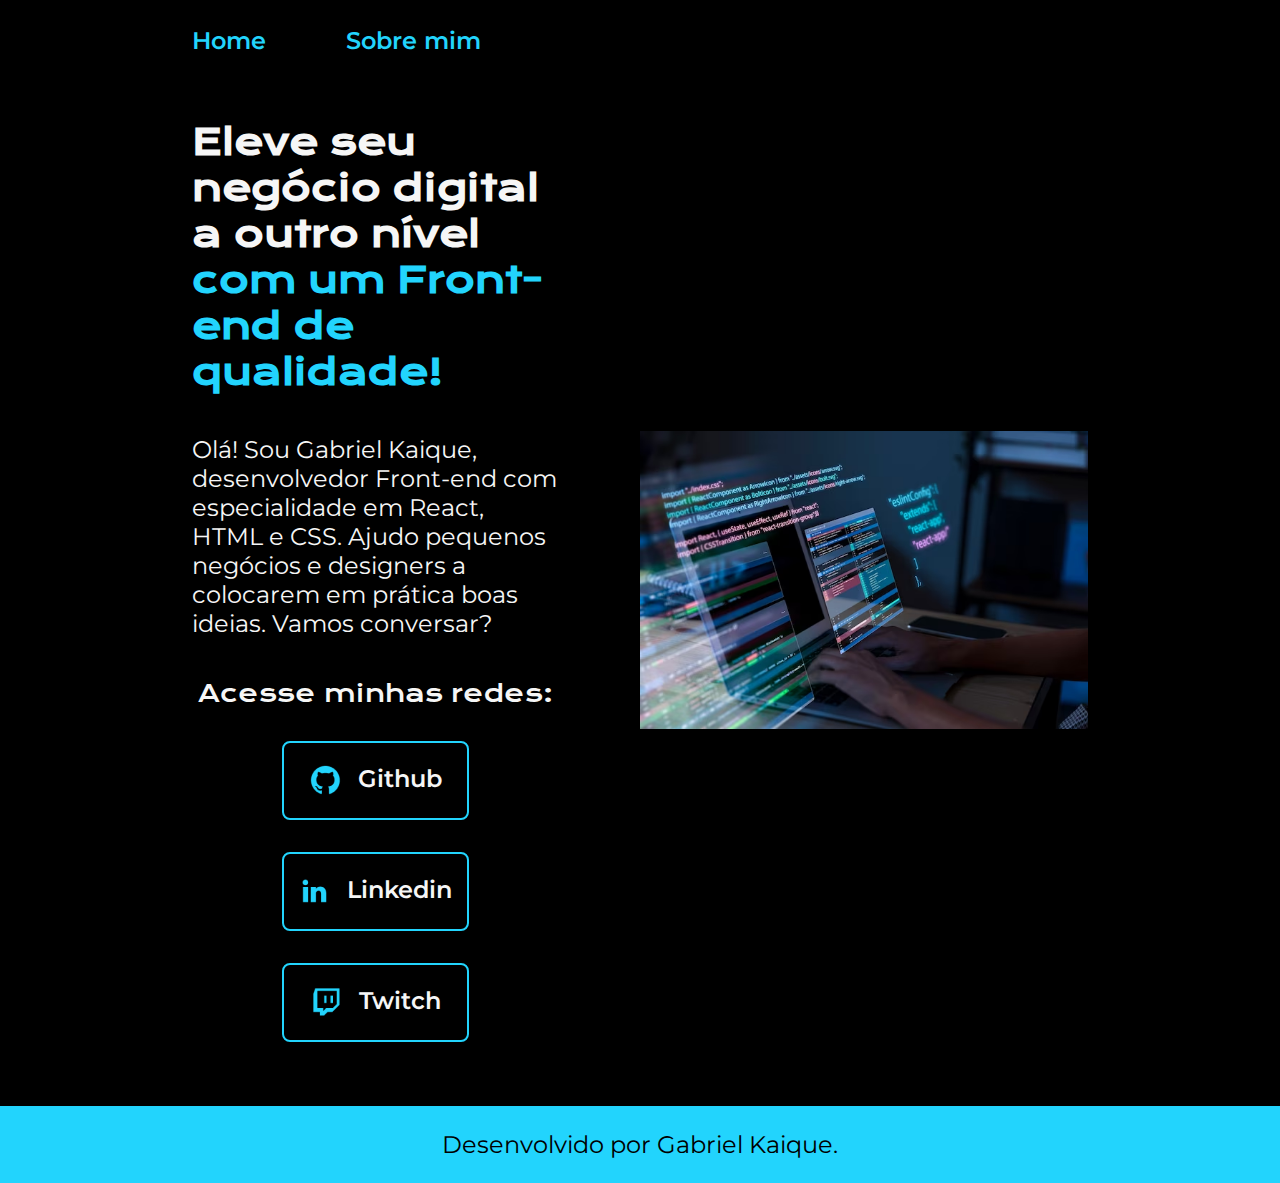
<file: index.html>
<!DOCTYPE html>
<html lang="pt-br">
<head>
    <meta charset="UTF-8">
    <meta http-equiv="X-UA-Compatible" content="IE=edge">
    <meta name="viewport" content="width=device-width, initial-scale=1.0">
    <title>Portfolio</title>
    <link rel="stylesheet" href="./styles/style.css">
</head>
<body>
    <header class="cabecalho">
        <nav class="cabecalho__menu">
            <a class="cabecalho__menu__link" href="index.html">Home</a>
            <a class="cabecalho__menu__link" href="about.html">Sobre mim</a>
        </nav>
    </header>
    <main class="apresentacao">
        <section class="apresentacao__conteudo">
            <h1 class="apresentacao__conteudo__titulo">Eleve seu negócio digital a outro nível<strong class="titulo-destaque"> com um Front-end de qualidade!</strong></h1>
            <p class="apresentacao__conteudo__texto">Olá! Sou Gabriel Kaique, desenvolvedor Front-end com especialidade em React, HTML e CSS. 
            Ajudo pequenos negócios e designers a colocarem em prática boas ideias. Vamos conversar?</p>
            <div class="apresentacao__links">
                <h2 class="apresentacao__links__subtitulo">Acesse minhas redes:</h2>
                <a class="apresentacao__links__navegacao" href="https://github.com/gabrielkaique19">
                    <img src="./assets/github.png">
                    Github
                </a>
                <a class="apresentacao__links__navegacao" href="https://linkedin.com/in/gabriel-kaique-cavalcanti-da-silva-b54481282">
                    <img src="./assets/linkedin.png">
                    Linkedin
                </a>
                <a class="apresentacao__links__navegacao" href="https://twitch.tv/biielk19">
                    <img src="./assets/twitch.png">
                    Twitch
                </a>
            </div>
        </section>
        <img class="apresentacao__imagem" src="./assets/imagem.avif" alt="Programando">
    </main>
    <footer class="rodape">
        <p>Desenvolvido por Gabriel Kaique.</p>
    </footer>
</body>
</html>
</file>
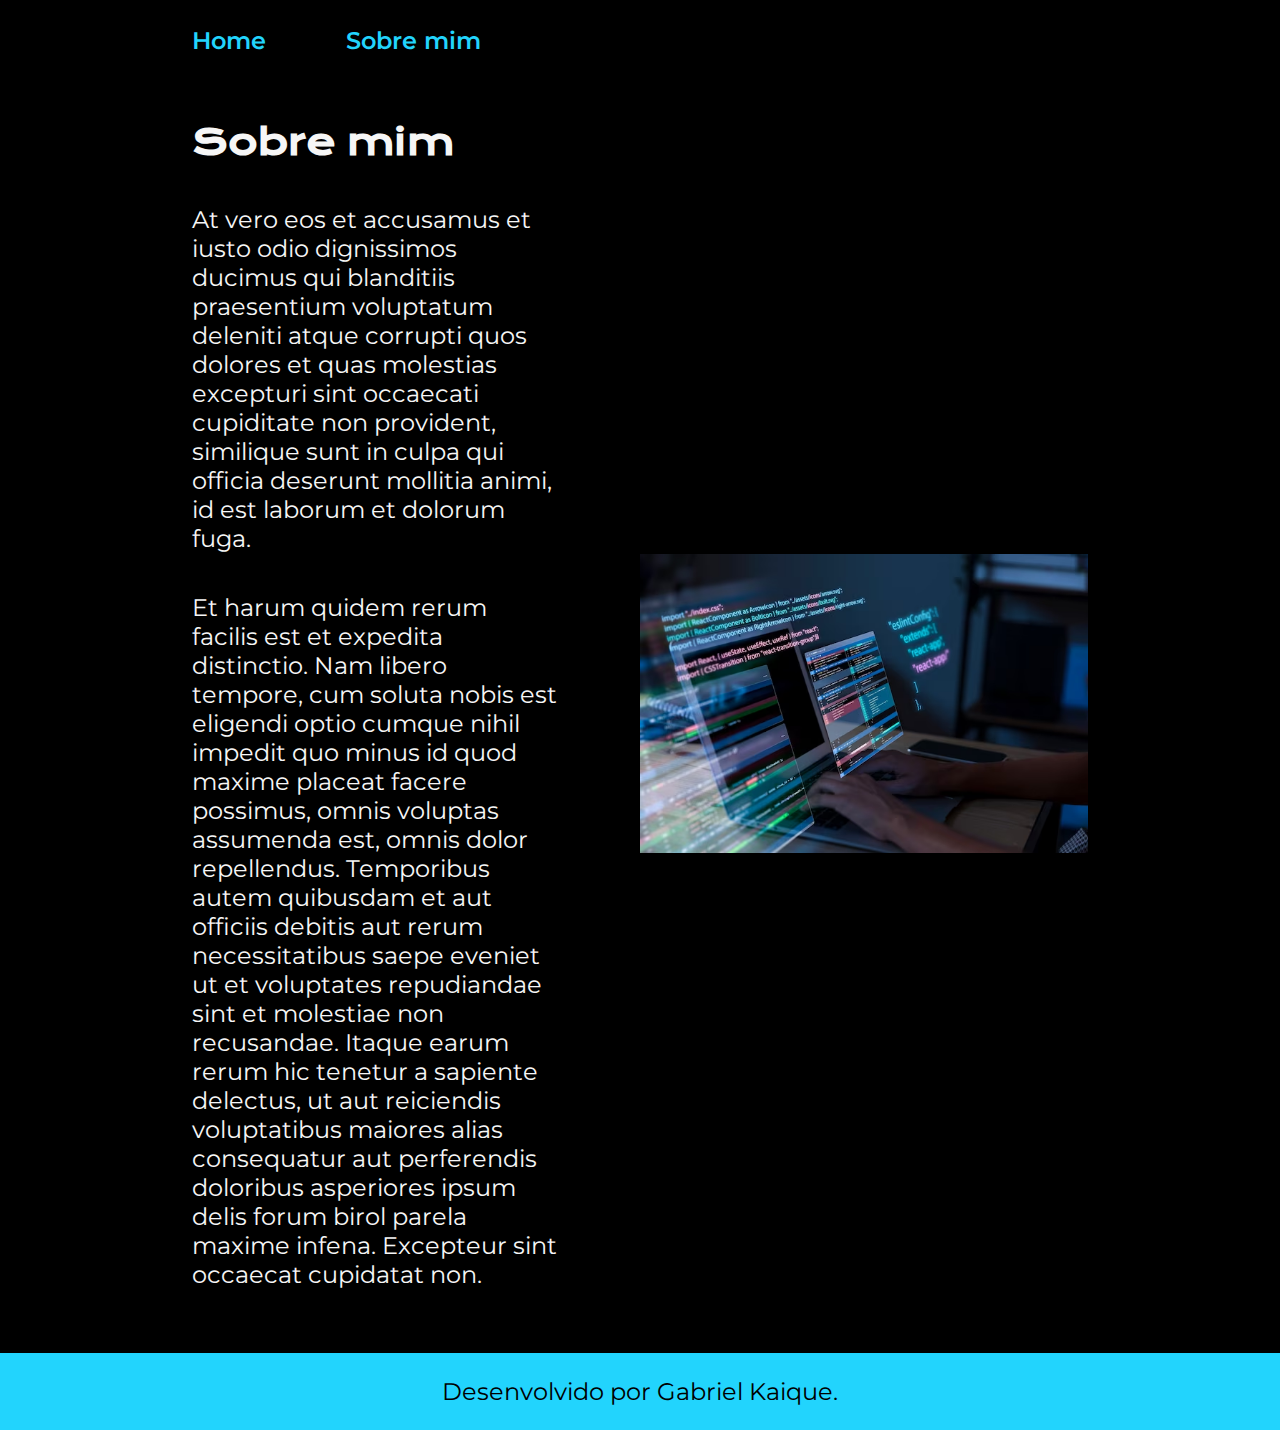
<file: about.html>
<!DOCTYPE html>
<html lang="pt-br">
<head>
    <meta charset="UTF-8">
    <meta http-equiv="X-UA-Compatible" content="IE=edge">
    <meta name="viewport" content="width=device-width, initial-scale=1.0">
    <title>Sobre mim</title>
    <link rel="stylesheet" href="styles/style.css">
</head>
<body>
    <header class="cabecalho">
        <nav class="cabecalho__menu">
            <a class="cabecalho__menu__link" href="index.html">Home</a>
            <a class="cabecalho__menu__link" href="about.html">Sobre mim</a>
        </nav>
    </header>
    
    <main class="apresentacao">
        <section class="apresentacao__conteudo">
            <h1 class="apresentacao__conteudo__titulo">Sobre mim</h1>
            <p class="apresentacao__conteudo__texto">At vero eos et accusamus et iusto odio dignissimos ducimus qui blanditiis praesentium voluptatum deleniti atque corrupti quos dolores et quas molestias excepturi sint occaecati cupiditate non provident, similique sunt in culpa qui officia deserunt mollitia animi, id est laborum et dolorum fuga.</p>
            <p class="apresentacao__conteudo__texto">Et harum quidem rerum facilis est et expedita distinctio. Nam libero tempore, cum soluta nobis est eligendi optio cumque nihil impedit quo minus id quod maxime placeat facere possimus, omnis voluptas assumenda est, omnis dolor repellendus. Temporibus autem quibusdam et aut officiis debitis aut rerum necessitatibus saepe eveniet ut et voluptates repudiandae sint et molestiae non recusandae. Itaque earum rerum hic tenetur a sapiente delectus, ut aut reiciendis voluptatibus maiores alias consequatur aut perferendis doloribus asperiores ipsum delis forum birol parela maxime infena. Excepteur sint occaecat cupidatat non.</p>
        </section>
        <img class="apresentacao__imagem" src="./assets/imagem.avif" alt="Programando">
    </main>
    
    <footer class="rodape">
        <p>Desenvolvido por Gabriel Kaique.</p>
    </footer> 
</body>
</html>
</file>
<file: styles/style.css>
@import url('https://fonts.googleapis.com/css2?family=Krona+One&family=Montserrat:wght@400;600&display=swap');

:root {
    --cor-primaria: #000000;
    --cor-secundaria: #F6F6F6;
    --cor-terciaria: #22D4FD;
    --cor-hover: #272727;

    --fonte-primaria: 'Krona One', sans-serif;
    --fonte-secundaria: 'Montserrat', sans-serif;
}

*{
    margin: 0;
    padding: 0;
}

body{
    box-sizing: border-box;
    background-color: var(--cor-primaria);
    color: var(--cor-secundaria);
}

.cabecalho{
    padding: 2% 0% 0% 15%;
}

.cabecalho__menu{
    display: flex;
    gap: 80px;
}

.cabecalho__menu__link{
    font-family: var(--fonte-secundaria);
    font-size: 1.5rem;
    font-weight: 600;
    color: var(--cor-terciaria);
    text-decoration: none;
}

.apresentacao{
    padding: 5% 15%;
    display: flex;
    align-items: center;
    justify-content: space-between;
    gap: 82px;
}

.apresentacao__conteudo{
    width: 50%;
    display: flex;
    flex-direction: column;
    gap: 40px;
}

.apresentacao__conteudo__titulo{
    font-size: 2.25rem;
    font-family: var(--fonte-primaria);
}

.titulo-destaque{
    color: var(--cor-terciaria);
}

.apresentacao__conteudo__texto{
    font-size: 1.5rem;
    font-family: var(--fonte-secundaria);
}

.apresentacao__links{
    display: flex;
    flex-direction: column;
    justify-content: space-between;
    align-items: center;
    gap: 32px;
}

.apresentacao__links__subtitulo{
    font-family: var(--fonte-primaria);
    font-weight: 400;
    font-size: 1.5rem;
}

.apresentacao__links__navegacao{
    display: flex;
    justify-content: center;
    gap: 16px;
    border: 2px solid var(--cor-terciaria);
    width: 50%;
    text-align: center;
    border-radius: 8px;
    font-size: 1.5rem;
    font-weight: 600;
    padding: 21.5px 0;
    text-decoration: none;
    color: var(--cor-secundaria);
    font-family: var(--fonte-secundaria);
}

.apresentacao__links__link:hover{
    background-color: var(--cor-hover);
}

.apresentacao__imagem{
    width: 50%;
}

.rodape{
    color: var(--cor-primaria);
    background-color: var(--cor-terciaria);
    padding: 24px;
    text-align: center;
    font-family: var(--fonte-secundaria);
    font-size: 1.5rem;
    font-weight: 400;
}

@media (max-width: 1200px) {
    .cabecalho {
        padding: 10%;
    }

    .cabecalho__menu {
        justify-content: center;
    }

    .apresentacao {
        flex-direction: column;
        padding: 5%;
    }

    .apresentacao__conteudo {
        width: auto;
    }
}
</file>
